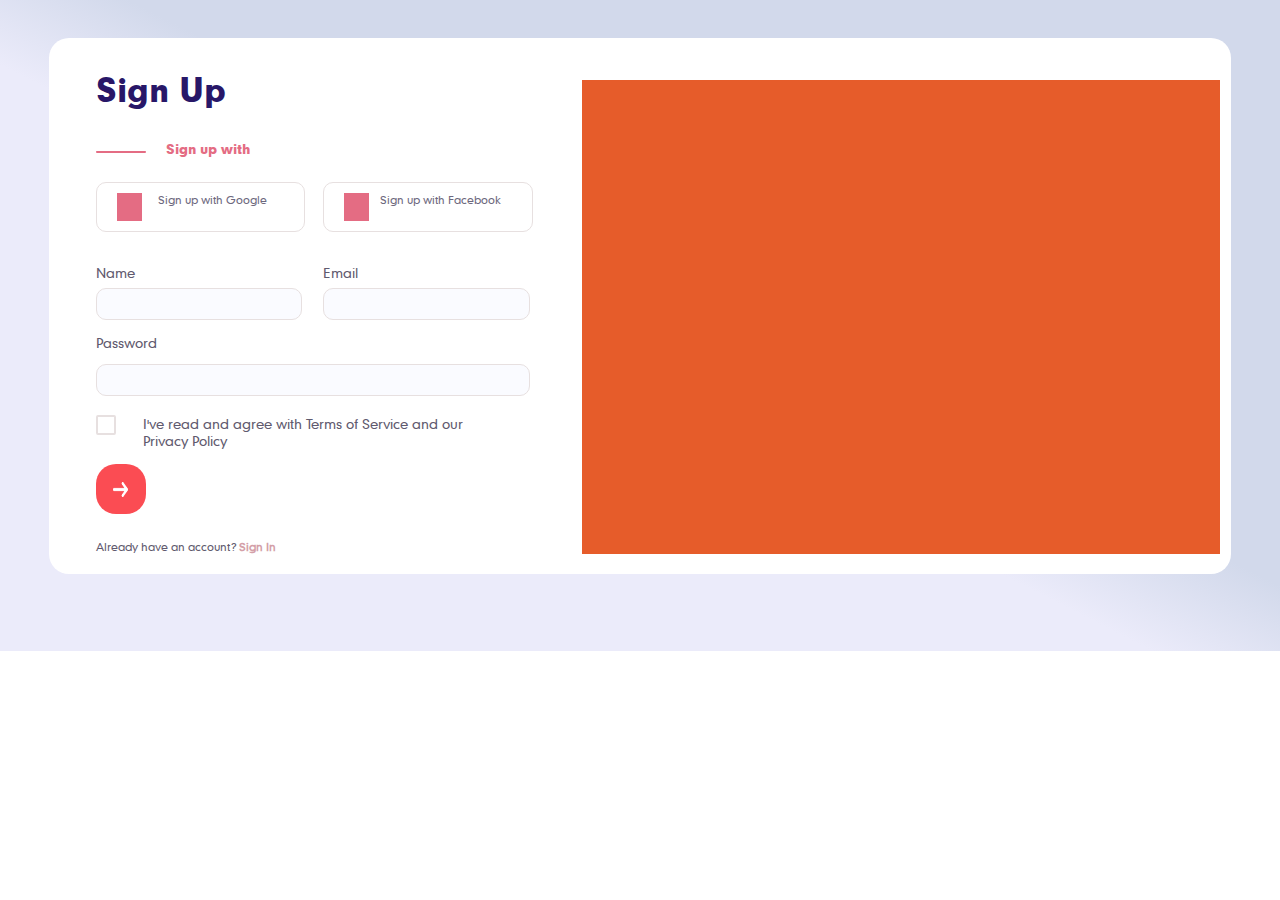
<file: index.html>
<! --
  Name:       Bilawal Hussain
  Page:       Signup page
  Design:     Custom Made
  CopyRight:  Reserved Rights 2020
  Dated:      18 December 2020
-->

<!DOCTYPE html>
<html lang="en">
  <head>
    <title>Sign Up</title>
    <meta charset="UTF-8" />
    <meta name="viewport" content="width=device-width, initial-scale=1" />
    <link href="css/style.css" rel="stylesheet" />
  </head>
  <body>
    <section class="main">
      <div class="signup">
        <h1>Sign Up</h1>

        <div class="miniheading">
          <div class="dash-image"></div>
          <div class="signupwith">Sign up with</div>
          <div class="clear"></div>
        </div>
        <! ----------------->

        <! -------API HERE---------->
        <div class="signup-options">
          <button type="input" id="googleApi" class="api">
            <div class="google-icon"></div>
            <p class="button-text">Sign up with Google</p>
            <div class="clear"></div>
          </button>
          <button type="input" id="facebookApi" class="api">
            <div class="facebook-icon"></div>
            <p class="button-text">Sign up with Facebook</p>
            <div class="clear"></div>
          </button>
        </div>
        <! ----------------->

        <! -------FORM HERE---------->

        <form action="#" method="post">
          <div id="name-email-box">
            <div class="box">
              <label for="name">Name</label>
              <input
                type="text"
                class="input-box"
                id="name"
                name="name"
                required
              />
            </div>
            <div class="box">
              <label for="email">Email</label>
              <input
                type="email"
                class="input-box"
                id="email"
                name="email"
                pattern="[a-z0-9._%+-]+@[a-z0-9.-]+\.[a-z]{2,}$"
                required
              />
            </div>
          </div>

          <div class="box">
            <label class="label" for="password">Password</label>
            <input
              type="password"
              class="input-box-default"
              id="password"
              name="password"
              pattern="(?=.*\d)(?=.*[a-z])(?=.*[A-Z]).{8,}"
              required
            />
          </div>
          <! ----------------->

          <! -------POLICY HERE---------->

          <div class="policy-box">
            <input class="toggle__input" type="checkbox" checked />
            <div class="page__toggle">
              <label class="toggle">
                <input class="toggle__input" type="checkbox" />
                <span class="toggle__label">
                  <span class="toggle__text"
                    >I've read and agree with Terms of Service and our Privacy
                    Policy</span
                  >
                </span>
              </label>
            </div>
          </div>
          <! ----------------->

          <! -------SUBMIT HERE---------->

          <button class="submit-form" type="submit"></button>
          <div>
            <p>
              Already have an account?
              <a href="#"><strong>Sign In</strong></a>
            </p>
          </div>
          <! ----------------->
        </form>
        <! ----------------->
      </div>
      <! -------ROCKET IMAGE HERE---------->
      <div class="rocket-image">this is an image</div>
      <! ----------------->
    </section>
  </body>
</html>
</file>
<file: css/style.css>
/*Heading Fonts*/
@font-face {
  font-family: custom-font;
  src: url("../fonts/Custom-font.ttf");
}
/*-------------------*/
/*Content Fonts*/
@font-face {
  font-family: custom-font-2;
  src: url("../fonts/Customer-font-2.ttf");
}
/*-------------------*/
/*Default Settings*/
* {
  margin: 0 auto;
  font-family: custom-font-2;
  padding: 0px;
}
body {
  max-width: 1366px;
  width: 100%;
  height: auto;
  background-image: linear-gradient(to bottom left, #d2d9eb 45%, #ebebfa 55%);
  color: #5f5a6e;
  background-repeat: no-repeat;
  transition: background-color 1s linear;
  font-size: smaller;
}
h1 {
  padding: 20px 0px;
  color: #281768;
  font-size: xx-large;
  font-family: custom-font;
}
p {
  font-size: smaller;
}

a {
  text-decoration: none;
  color: #d4a0a8;
}
a:hover {
  color: #fb4c53;
}
input {
  border-radius: 10px;
  border: 1px solid rgb(231, 224, 224);
  background-color: #fafbff;
  height: 30px;
  padding: 0 10px;
}
button {
  padding: 10px 20px;

  background-color: white;
  border: 1px solid rgb(231, 224, 224);

  border-radius: 10px;
  margin: 15px 0px 25px 0px;
}

.policy-box input[type="checkbox"] {
  position: relative;
  -webkit-appearance: none;
  -moz-appearance: none;
  appearance: none;
  font-size: inherit;
  width: 1em;
  margin: 0;
  color: inherit;
  outline: none;
  -webkit-transition: 300ms ease-out;
  transition: 300ms ease-out;
}
.policy-box input[type="checkbox"]::after {
  content: "\f111";
  display: inline-block;
  text-align: center;
  width: 1em;
}
.policy-box input[type="checkbox"]:checked::after {
  font-weight: 900;
}
.policy-box input[type="checkbox"]:active {
  -webkit-transform: scale(0.6);
  transform: scale(0.6);
}

.policy-box input[type="checkbox"]:checked::after {
  content: "\f058";
}

.policy-box input[type="checkbox"]:after {
  content: "\f0c8";
}
.policy-box input[type="checkbox"]:checked::after {
  content: "\f14a";
}
/*---------------------------------*/

/* Default page CSS*/
.main {
  width: 90%;
  display: grid;
  grid-template-columns: 45% 55%;
  margin-top: 3%;
  margin-bottom: 6%;
  background-color: #ffffff;
  padding: 35px 35px 35px 0px;
  background-position: center;
  border-radius: 20px;
}
/*-------------------------------*/

/*------------------API CSS------------------*/
.miniheading {
  padding: 10px 0px;
}
.dash-image {
  float: left;
  width: 50px;
  margin: 11px 20px 0px 0px;

  border-radius: 50px;
  border-top: 1px solid #e46c83;
  height: 1px;
  background-color: #e46c83;
}
.signupwith {
  font-family: custom-font;
  float: left;
  color: #e46c83;
}
.clear {
  clear: both;
}

.signup-options {
  display: grid;
  grid-template-columns: 48% 48%;
  gap: 4%;
  font-weight: 100;
}
.google-icon {
  float: left;
  width: 25px;
  height: 25px;
  background-color: #e46c83;
}
.facebook-icon {
  float: left;
  width: 25px;
  height: 25px;
  background-color: #e46c83;
}
.button-text {
  font-size: 11px;
  padding-top: 5px;
}
.api {
  color: #6d687e;
  font-size: 11px;
}

/*---------------------------------*/

/*----------FORM FIELDS-----------------*/

#name-email-box {
  display: grid;
  align-content: left;
  grid-template-columns: repeat(2, auto);
  gap: 4%;
}
.box {
  width: 100%;
  margin-top: 3%;
}

.box .input-box {
  margin-top: 3%;
  width: 90%;
}
.box .input-box-default {
  margin-top: 3%;
  width: 95%;
}
/*---------------------------------*/
/* --------Policy Box------------- */

.policy-box {
  margin: 0;
  width: 90%;
}

.toggle {
  --uiToggleSize: var(--toggleSize, 1.25rem);
  --uiToggleBorderWidth: var(--toggleBorderWidth, 2px);
  --uiToggleColor: var(--toggleColor, #e46c83);

  display: var(--toggleDisplay, inline-flex);
  position: relative;
}

.toggle__input {
  width: var(--uiToggleSize);
  height: var(--uiToggleSize);
  opacity: 0;
  position: absolute;
  top: 0;
  left: 0;
  margin: 0;
}

.toggle__label {
  display: inline-flex;
  min-height: var(--uiToggleSize);
  padding-left: calc(var(--uiToggleSize) + var(--toggleIndent, 0.4em));
  cursor: pointer;
}

.toggle__label::after {
  content: "";
  box-sizing: border-box;
  width: 1em; /*------*/
  height: 1em;
  font-size: var(--uiToggleSize); /* 1 */

  background-color: transparent;

  position: absolute;
  left: 0;
  top: 0;
  z-index: 2;
  border-radius: var(--toggleBorderRadius, 2px);
  will-change: background-color;
  transition: background-color 0.2s ease-out;
  border: var(--uiToggleBorderWidth) solid rgb(231, 224, 224);
}

.toggle__input:checked ~ .toggle__label::after {
  background-color: var(--uiToggleColor);
  border: var(--uiToggleBorderWidth) solid uiToggleColor;
}

.toggle__label::before {
  content: "";
  width: 0;
  height: 0;
  font-size: var(--uiToggleSize); /* 1 */

  border-left-width: 0;
  border-bottom-width: 0;
  border-left-style: solid;
  border-bottom-style: solid;
  border-color: var(--toggleArrowColor, #fff);

  position: absolute;
  top: 0.5428em;
  left: 0.25em;
  z-index: 3;

  transform-origin: left top;
  transform: rotate(-40deg) skew(10deg);
} /*-------*/

.toggle__input:checked ~ .toggle__label::before {
  --uiToggleArrowWidth: var(--toggleArrowWidth, 2px);

  width: 0.4em;
  height: 0.2em;
  border-left-width: var(--uiToggleArrowWidth);
  border-bottom-width: var(--uiToggleArrowWidth);
}
/*-------------------------------------------------*/

/*Submit Button*/
.submit-form {
  background-image: url("../graphics/submit-button.png");
  background-color: #fb4c53;
  height: 50px;
  width: 50px;
  background-position: center;
  background-repeat: no-repeat;
  background-size: 30% 30%;
  border-radius: 40%;
  border: none;
}

.submit-form:hover {
  background-color: #e46c83;
}
/*-------------------------------------*/

/* ROCKET IMAGE */
.rocket-image {
  width: 100%;
  text-indent: -99999px;
  border: 2px solid rgb(230, 92, 42);
  background-color: rgb(230, 92, 42);
  margin-top: 5%;
  background-size: cover;
  background-position: center;
}
/*----------------------------------------*/

/*MOBILE RESPONSIVENESS*/
@media (min-width: 200px) and (max-width: 739px) {
  button {
    margin: 10px 0px 10px 0px;
  }
  input {
    display: block;
    box-sizing: border-box;
    border-radius: 10px;
    border: 1px solid rgb(231, 224, 224);
    background-color: #fafbff;
    height: 30px;
    padding: 0 15px;
  }
  .main {
    width: 80%;
    display: block;
    padding: 10px 15px 20px 15px;
  }

  .signup-options {
    display: block;
  }

  .api {
    width: 100%;
  }

  #name-email-box {
    display: block;
  }

  .box {
    display: block;
    gap: 0%;
    width: 100%;
    margin-top: 3%;
  }

  .box .input-box {
    width: 99.5%;
  }
  .box .input-box-default {
    width: 99.5%;
  }
  .policy-box {
    margin: 0;
    width: 100%;
  }
  .rocket-image {
    display: none;
  }
}
/*-----------------------------------------------------------*/
/*-------------TABLET + LESS THAN 1366 Screen----------------*/

/*Default CSS FOR TABLET*/
@media (min-width: 700px) and (max-width: 1365px) {
  button {
    padding: 10px 20px;
    margin: 15px 0px 25px 0px;
  }
  input {
    display: block;
    border-radius: 10px;
    border: 1px solid rgb(231, 224, 224);
    background-color: #fafbff;
    height: 30px;
    padding: 0px 10px;
  }
  .main {
    width: 90%;
    display: grid;
    padding: 10px 15px 20px 15px;
  }

  .signup-options {
    display: grid;
    grid-template-columns: 46% 46%;
  }
  .google-icon {
    float: left;
    width: 25px;
    height: 25px;
    padding-top: 3px;
    background-color: #e46c83;
  }
  .facebook-icon {
    float: left;
    width: 25px;
    padding-top: 3px;
    height: 25px;
    background-color: #e46c83;
  }
  .button-text {
    padding-top: 0px;
    font-size: 11px;
  }
  .api {
    display: block;
    width: 100%;
  }
  #name-email-box {
    display: grid;
    width: 100%;
    grid-template-columns: repeat(2, auto);
    gap: 0%;
  }
  .box {
    width: 100%;
    margin-top: 3%;
  }

  .box .input-box {
    margin-top: 3%;
    width: 77%;
    margin-left: 0px;
  }
  .box .input-box-default {
    margin-top: 3%;
    margin-left: 0px;
    width: 89%;
  }
  .policy-box {
    margin: 0;
    width: 90%;
  }
  .rocket-image {
    display: block;
  }
}
/*----------------------------*/

/*Tablet with 800px width and ABOVE*/
@media (min-width: 800px) and (max-width: 1023px) {
  .box {
    width: 100%;
    margin-top: 3%;
  }

  .box .input-box {
    margin-top: 3%;
    width: 79%;
    margin-left: 0px;
  }
  .box .input-box-default {
    margin-top: 3%;
    margin-left: 0px;
    width: 89%;
  }
}
@media (min-width: 1024px) and (max-width: 1365px) {
  .box {
    width: 100%;
    margin-top: 3%;
  }

  .box .input-box {
    margin-top: 3%;
    width: 81%;
    margin-left: 0px;
  }
  .box .input-box-default {
    margin-top: 3%;
    margin-left: 0px;
    width: 90.5%;
  }
  .button-text {
    padding-top: 5 px;
    font-size: 11px;
  }
}
/*------------------------------*/
</file>
